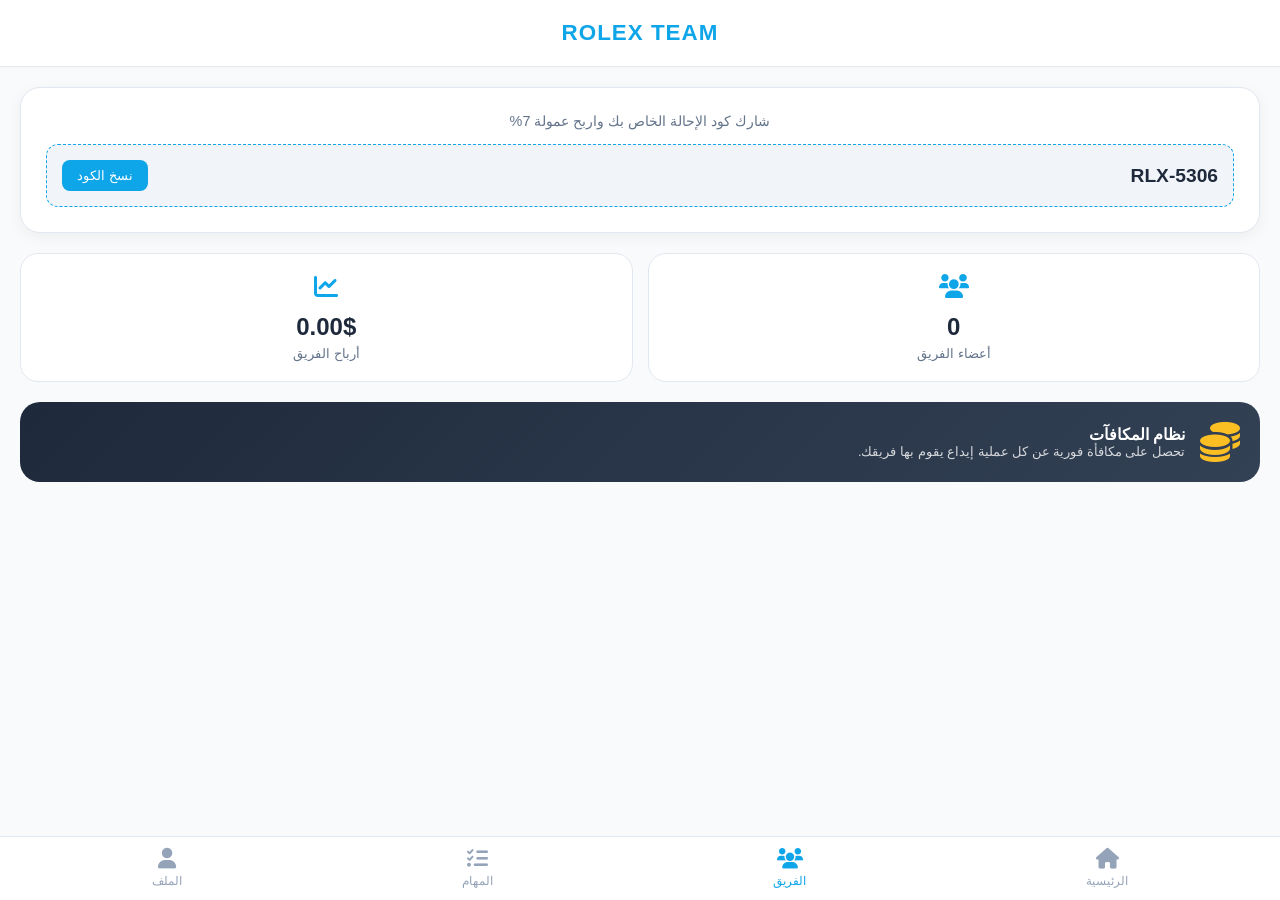
<file: team.html>
<!DOCTYPE html>
<html lang="ar" dir="rtl">
<head>
    <meta charset="UTF-8">
    <meta name="viewport" content="width=device-width, initial-scale=1.0">
    <title>ROLEX - نظام الإحالة</title>
    <link rel="stylesheet" href="https://cdnjs.cloudflare.com/ajax/libs/font-awesome/6.0.0/css/all.min.css">
    <style>
        :root {
            --silver-bg: #f8fafc;
            --white: #ffffff;
            --sky-blue: #0ea5e9;
            --dark-blue: #1e293b;
            --silver-border: #e2e8f0;
        }

        * {
            box-sizing: border-box;
            margin: 0; padding: 0;
            font-family: 'Segoe UI', Tahoma, sans-serif;
        }

        body {
            background-color: var(--silver-bg);
            color: var(--dark-blue);
            direction: rtl;
            padding-bottom: 80px;
        }

        /* الهيدر */
        .header {
            background: var(--white);
            padding: 20px;
            text-align: center;
            border-bottom: 1px solid var(--silver-border);
            box-shadow: 0 2px 10px rgba(0,0,0,0.02);
        }

        .header h1 {
            font-size: 1.4rem;
            color: var(--sky-blue);
            letter-spacing: 1px;
        }

        /* كرت كود الإحالة */
        .ref-card {
            background: var(--white);
            margin: 20px;
            padding: 25px;
            border-radius: 20px;
            text-align: center;
            border: 1px solid var(--silver-border);
            box-shadow: 0 4px 15px rgba(0,0,0,0.05);
        }

        .ref-card p {
            color: #64748b;
            font-size: 0.9rem;
            margin-bottom: 15px;
        }

        .copy-box {
            background: #f1f5f9;
            padding: 15px;
            border-radius: 12px;
            display: flex;
            justify-content: space-between;
            align-items: center;
            border: 1px dashed var(--sky-blue);
        }

        .copy-box span {
            font-weight: bold;
            font-size: 1.2rem;
            color: var(--dark-blue);
        }

        .copy-btn {
            background: var(--sky-blue);
            color: white;
            border: none;
            padding: 8px 15px;
            border-radius: 8px;
            cursor: pointer;
            transition: 0.3s;
        }

        /* إحصائيات الفريق */
        .stats-container {
            display: grid;
            grid-template-columns: 1fr 1fr;
            gap: 15px;
            padding: 0 20px;
        }

        .stat-card {
            background: var(--white);
            padding: 20px;
            border-radius: 18px;
            text-align: center;
            border: 1px solid var(--silver-border);
        }

        .stat-card i {
            font-size: 1.5rem;
            color: var(--sky-blue);
            margin-bottom: 10px;
        }

        .stat-card h3 {
            font-size: 1.5rem;
            margin: 5px 0;
        }

        .stat-card p {
            font-size: 0.8rem;
            color: #64748b;
        }

        /* عمولات الفريق */
        .commission-box {
            background: linear-gradient(135deg, #1e293b, #334155);
            color: white;
            margin: 20px;
            padding: 20px;
            border-radius: 20px;
            display: flex;
            align-items: center;
            gap: 15px;
        }

        .commission-box i {
            font-size: 2.5rem;
            color: #fbbf24;
        }

        /* المنيو السفلي */
        .bottom-nav {
            position: fixed;
            bottom: 0; left: 0; right: 0;
            background: var(--white);
            display: flex;
            justify-content: space-around;
            padding: 12px;
            border-top: 1px solid var(--silver-border);
            z-index: 1000;
        }

        .nav-item {
            text-decoration: none;
            color: #94a3b8;
            display: flex;
            flex-direction: column;
            align-items: center;
            font-size: 0.75rem;
        }

        .nav-item i { font-size: 1.3rem; margin-bottom: 4px; }
        .nav-item.active { color: var(--sky-blue); }

    </style>
</head>
<body>

    <header class="header">
        <h1>ROLEX TEAM</h1>
    </header>

    <main>
        <div class="ref-card">
            <p>شارك كود الإحالة الخاص بك واربح عمولة 7%</p>
            <div class="copy-box">
                <span id="my-ref-code">جاري التحميل..</span>
                <button class="copy-btn" onclick="copyText()">نسخ الكود</button>
            </div>
        </div>

        <div class="stats-container">
            <div class="stat-card">
                <i class="fa-solid fa-users"></i>
                <h3 id="team-count">0</h3>
                <p>أعضاء الفريق</p>
            </div>
            <div class="stat-card">
                <i class="fa-solid fa-chart-line"></i>
                <h3 id="team-profit">0.00$</h3>
                <p>أرباح الفريق</p>
            </div>
        </div>

        <div class="commission-box">
            <i class="fa-solid fa-coins"></i>
            <div>
                <h4>نظام المكافآت</h4>
                <p style="font-size: 0.8rem; opacity: 0.8;">تحصل على مكافأة فورية عن كل عملية إيداع يقوم بها فريقك.</p>
            </div>
        </div>
    </main>

    <nav class="bottom-nav">
        <a href="index.html" class="nav-item"><i class="fa-solid fa-house"></i><span>الرئيسية</span></a>
        <a href="team.html" class="nav-item active"><i class="fa-solid fa-users"></i><span>الفريق</span></a>
        <a href="tasks.html" class="nav-item"><i class="fa-solid fa-list-check"></i><span>المهام</span></a>
        <a href="profile.html" class="nav-item"><i class="fa-solid fa-user"></i><span>الملف</span></a>
    </nav>

    <script>
        function copyText() {
            const code = document.getElementById('my-ref-code').innerText;
            navigator.clipboard.writeText(code);
            alert("تم نسخ الكود بنجاح: " + code);
        }

        // ملاحظة: هنا سنقوم بربط البيانات مع Supabase لاحقاً لجلب الكود الحقيقي
        document.getElementById('my-ref-code').innerText = "RLX-" + Math.floor(1000 + Math.random() * 9000);
    </script>
</body>
</html>
</file>
